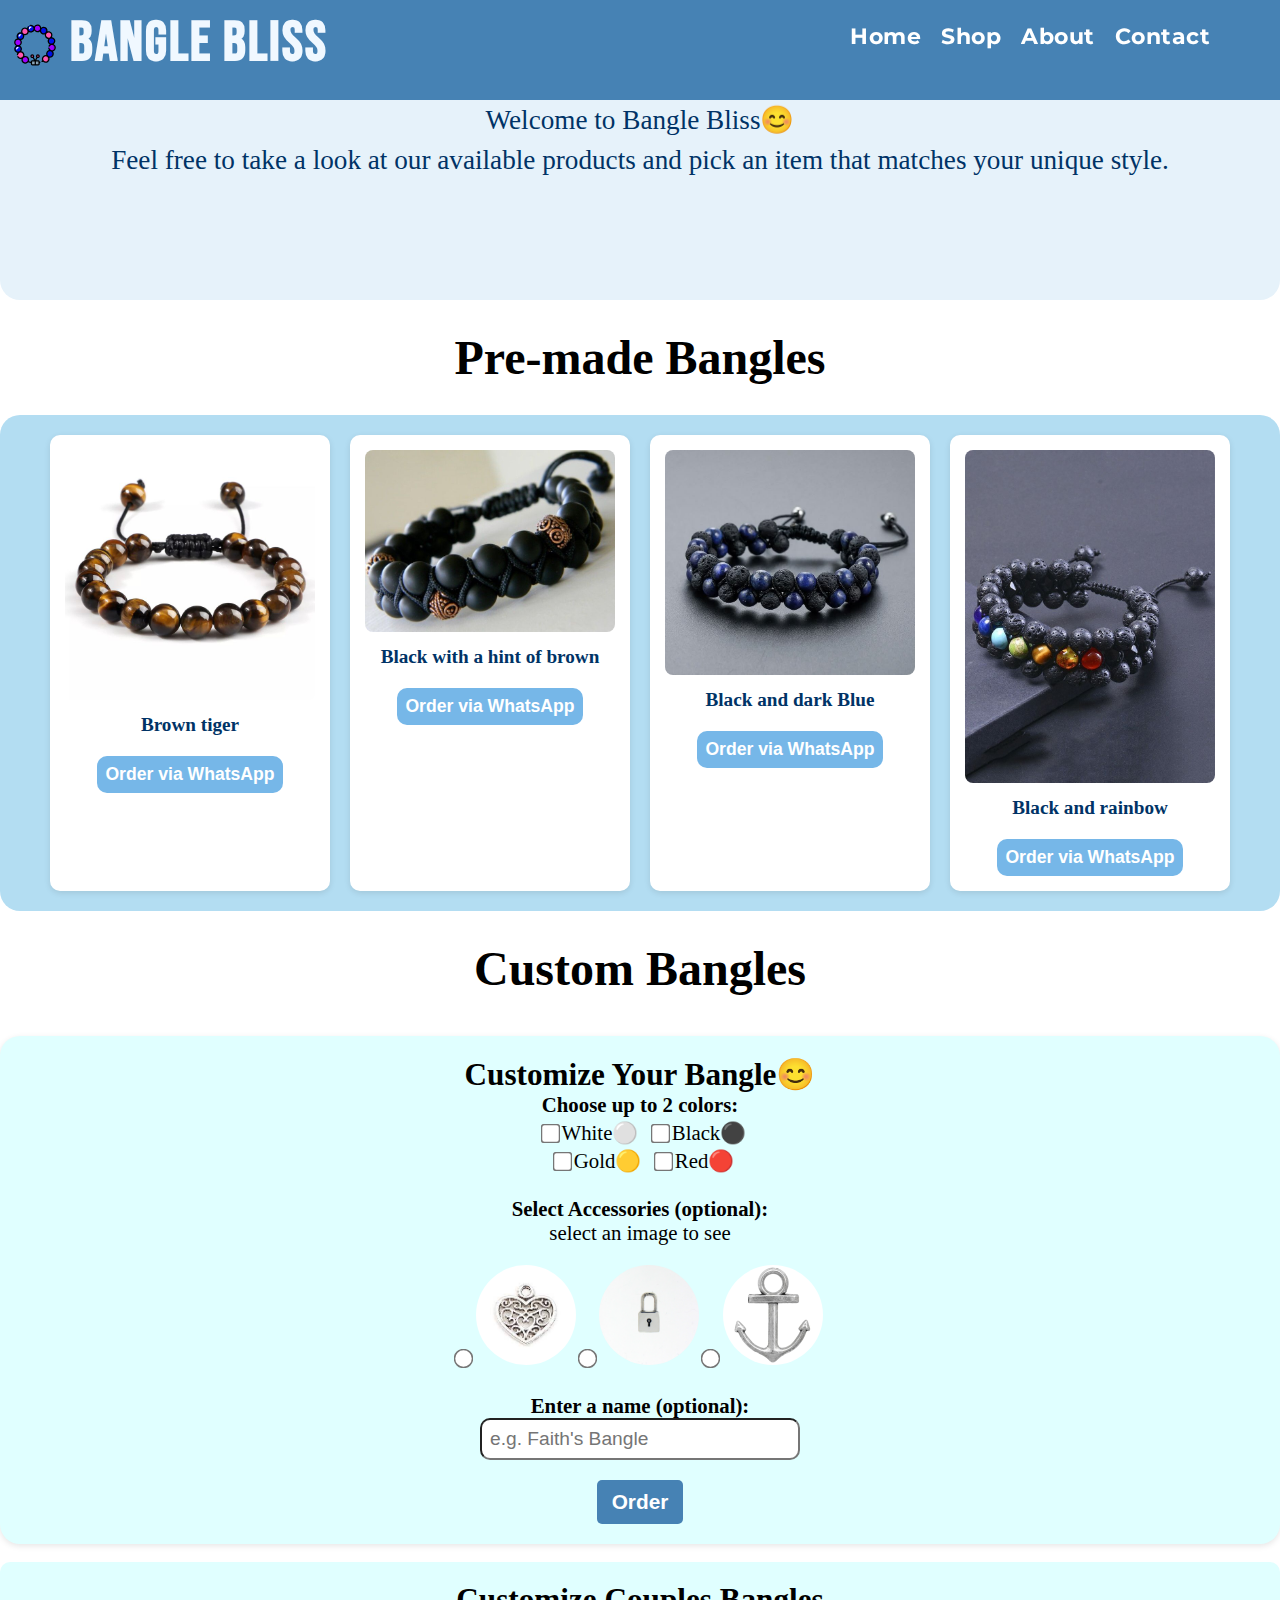
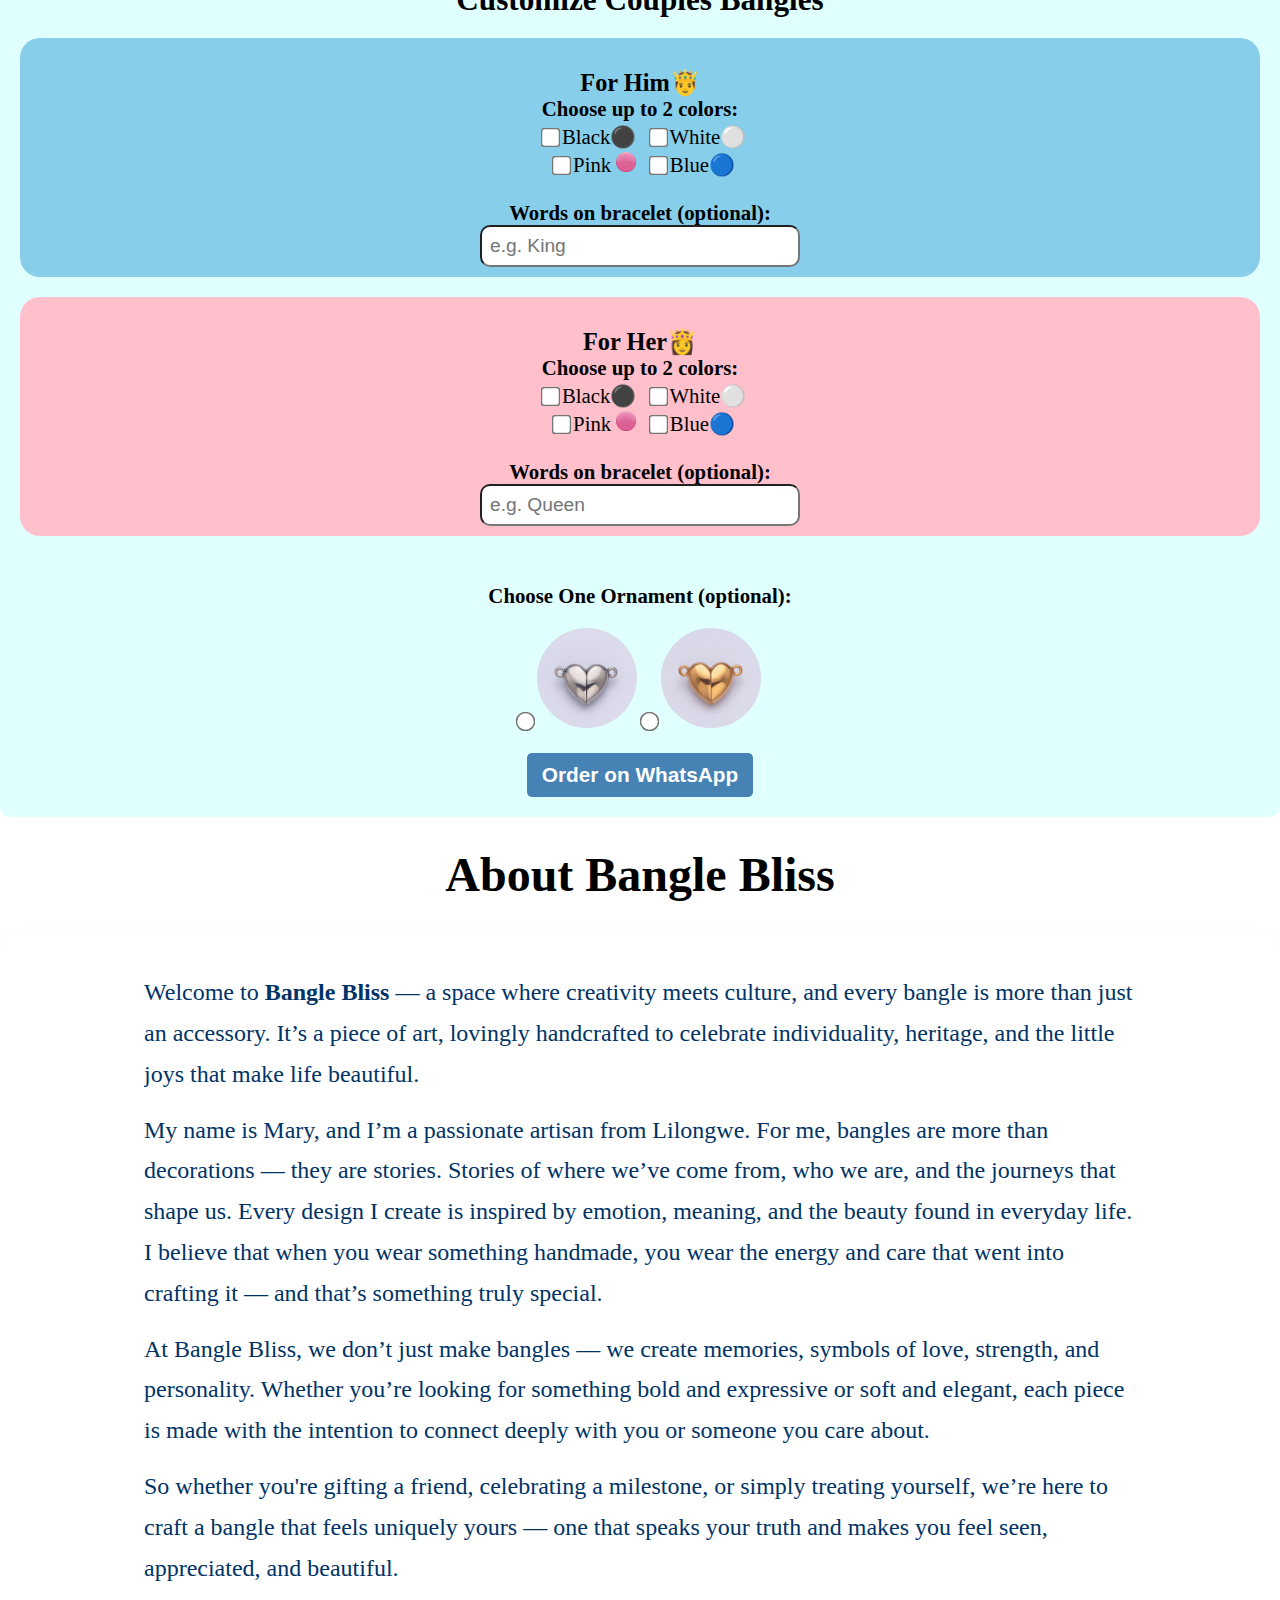
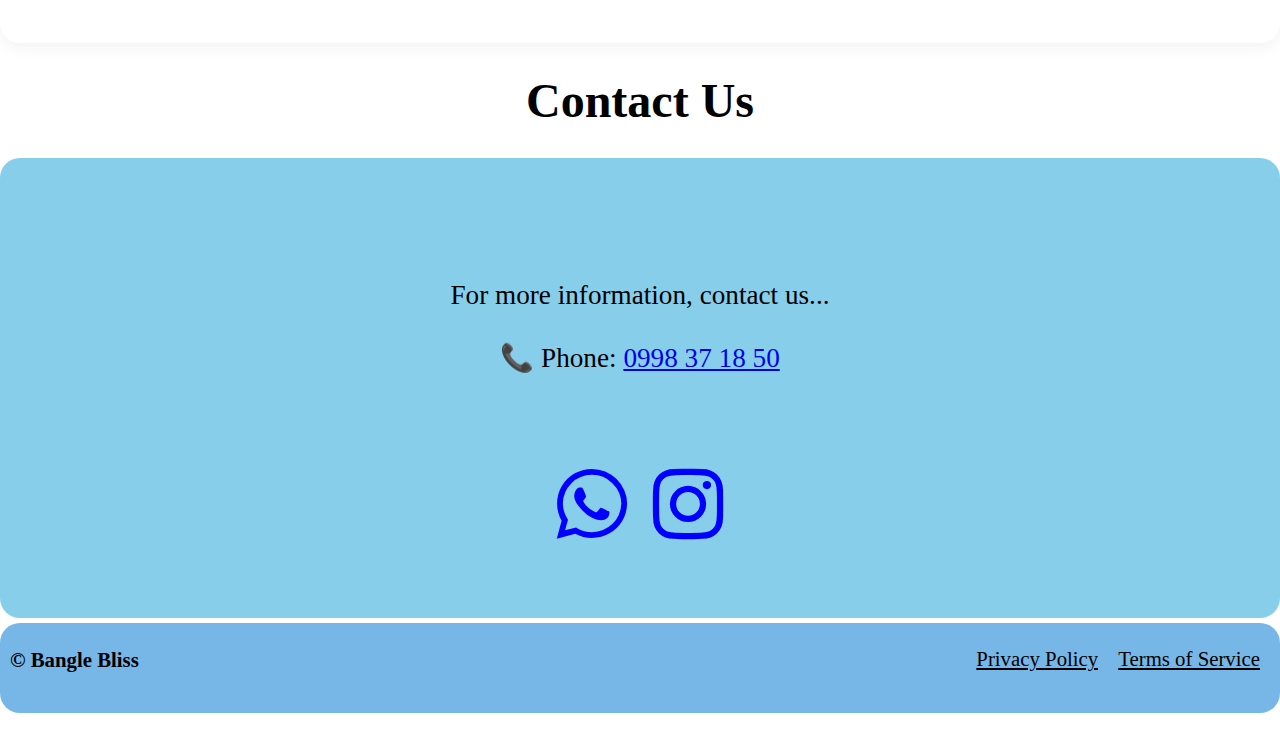
<file: index.html>
<!DOCTYPE html>
<html lang="en">
<head>
    <meta charset="UTF-8">
    <meta name="viewport" content="width=device-width, initial-scale=1.0">
    <link rel="stylesheet" href="/css/styles.css">
    <link rel="stylesheet" href="https://cdnjs.cloudflare.com/ajax/libs/font-awesome/6.5.0/css/all.min.css">
    <link href="https://fonts.googleapis.com/css2?family=Montserrat&family=Poppins&family=Oswald&family=Playfair+Display&family=Bebas+Neue&display=swap" rel="stylesheet">
    <title>Bangle Bliss</title>
</head>
<body>
    <div class="header">
        <h1 class="heading">Bangle Bliss</h1>
        <img class="logo" src="pics/bracelet-svgrepo-com.svg" alt="the bangle bliss logo" loading="lazy">
        <!-- Hamburger Icon -->
        <div class="hamburger" onclick="toggleMenu()">
            <i class="fas fa-bars"></i>
        </div>
        <nav class="navbar" id="navbar">
            <!--href values starting with capital letters-->
            <a class="nav-link" href="#Home">Home</a>
            <a class="nav-link" href="#Shop">Shop</a>
            <a class="nav-link" href="#About">About</a>
            <a class="nav-link" href="#Contact">Contact</a>
        </nav>
    </div>

    <div class="introduction" id="Home">
        <p>Welcome to Bangle Bliss😊</p>
        <p>Feel free to take a look at our available products and pick an item that matches your unique style.</p>
        
    </div>
    
<!-- Shop and its various Products -->
<h2 class="shop-title">Pre-made Bangles</h2>
    <div id="Shop">
        <div class="container">
            <img class="product" 
            
            src="pics/pre-made/pic 1.jpeg" 
            alt="a bracelet" 
            
            loading="lazy">
            <p class="product-title">
                
                Brown tiger
            
            </p>
            <button onclick="orderProduct('Brown Tiger Bangle')" class="pre-made">Order via WhatsApp</button>   
        </div>

        <div class="container">
            <img class="product" 
            
            src="pics/pre-made/pic 2.jpeg" 
            alt="a bracelet" 
            
            loading="lazy">
            <p class="product-title">
                
                Black with a hint of brown
            
            </p>
            <button onclick="orderProduct('Black with a hint of brown')" class="pre-made">Order via WhatsApp</button>
        </div>

        <div class="container">
            <img class="product" 
            
            src="pics/pre-made/pic 3.jpeg" 
            alt="a bracelet" 
            
            loading="lazy">
            <p class="product-title">
                
                Black and dark Blue
            
            </p>
            <button onclick="orderProduct('Black and dark blue')" class="pre-made">Order via WhatsApp</button>
        </div>

        <div class="container">
            <img class="product" 
            
            src="pics/pre-made/pic 4.jpeg" 
            alt="a bracelet" 
            
            loading="lazy">
            <p class="product-title">
                
                Black and rainbow
            
            </p>
            <button onclick="orderProduct('Black and rainbow')" class="pre-made">Order via WhatsApp</button>
        </div>
    </div>    
        <h2 class="custom-title">Custom Bangles</h2>
        <div class="custom-made">
<!-- Custom Individual Bracelet -->   
            <h2>Customize Your Bangle😊</h2>

            <!-- Choose Colors -->
            <label>
                <strong>Choose up to 2 colors:</strong>
            </label>
            <br>
            <input type="checkbox" name="color" value="White" class="check"> White⚪
            <input type="checkbox" name="color" value="Black" class="check"> Black⚫
            <br>
            <input type="checkbox" name="color" value="Gold" class="check"> Gold🟡
            <input type="checkbox" name="color" value="Red" class="check"> Red🔴
            <br>
            <br>
            <!-- Accessories Selection -->
            <label>
                <strong>Select Accessories (optional):</strong>
            </label>
            <br>
            <p>select an image to see</p>
            <input type="radio" name="accessory" id="acc1" value="Charm" class="accessory-radio">
            <label for="acc1">
                <img src="pics/Charms/heart charm.jpeg" alt="Silver heart" class="accessory-img" onclick="showLarge(this)">
            </label>
            <div id="popup" class="popup" onclick="hideLarge()">
                <img id="popup-img" src="pics/Charms/heart charm.jpeg" alt="Large image">
            </div>

            <input type="radio" name="accessory" id="acc2" value="Bead" class="accessory-radio">
            <label for="acc2">
                <img src="pics/Charms/lock.jpg" alt="Charm 2" class="accessory-img" onclick="showLarge(this)">
            </label>
            <div id="popup" class="popup" onclick="hideLarge()">
                <img id="popup-img" src="pics/Charms/lock.jpg" alt="Large image">
            </div>

            <input type="radio" name="accessory" id="acc3" value="Tassel" class="accessory-radio">
            <label for="acc3">
                <img src="pics/Charms/anchor charm.jpeg" alt="Charm 3" class="accessory-img" onclick="showLarge(this)" >
            </label>
            <div id="popup" class="popup" onclick="hideLarge()">
                <img id="popup-img" src="pics/Charms/lock.jpg" alt="Large image">
            </div>
            <br>
            <br>
            <!-- Custom Name -->
            <label for="customName">
                <strong>Enter a name (optional):</strong>
            </label>
            <br>
            <input type="text" id="customName" name="customName" placeholder="e.g. Faith's Bangle" class="namebox">
            <br>
            <button class="submit-custom" onclick="submitCustom">Order</button>
            </div>

<br>
<!-- Custom Couples Bangle -->
        <section class="couples">
            <h2>Customize Couples Bangles</h2>

            <div class="male">
                <h3 class="couple-gender">For Him🤴</h3>
                <label>
                    <strong>Choose up to 2 colors:</strong>
                </label>
                <br>
                <input type="checkbox" name="maleColor" value="Black" class="check"> Black⚫
                <input type="checkbox" name="maleColor" value="White" class="check"> White⚪
                <br>
                <input type="checkbox" name="maleColor" value="Pink" class="check"> Pink <img src="pics/Charms/emojis.com pink-circle.png" height="20px" width="20px" loading="lazy">
                <input type="checkbox" name="maleColor" value="Blue" class="check"> Blue🔵
                <br>
                <br>
                <label for="maleWords">
                    <strong>Words on bracelet (optional):</strong>
                </label>
                <br>
                <input type="text" id="maleWords" placeholder="e.g. King" class="namebox">
            </div>

            <div class="female">
                <h3 class="couple-gender">For Her👸</h3>
                <label>
                    <strong>Choose up to 2 colors:</strong>
                </label>
                <br>
                <input type="checkbox" name="femaleColor" value="Black" class="check"> Black⚫
                <input type="checkbox" name="femaleColor" value="White" class="check"> White⚪
                <br>
                <input type="checkbox" name="femaleColor" value="Pink" class="check"> Pink <img src="pics/Charms/emojis.com pink-circle.png" height="20px" width="20px" loading="lazy">
                <input type="checkbox" name="femaleColor" value="Blue" class="check"> Blue🔵
                <br>
                <br>
                <label for="femaleWords">
                    <strong>Words on bracelet (optional):</strong>
                </label>
                <br>
                <input type="text" id="femaleWords" placeholder="e.g. Queen" class="namebox">
            </div>
            <br>
            <br>
            <label>
                <strong>Choose One Ornament (optional):</strong>
            </label>
            <br>
            <input type="radio" name="coupleOrnament" id="orn1" value="Heart" class="accessory-radio">
            <label for="orn1">
                <img src="pics/couple-accessories/silver heart charms.jpg" alt="silver heart charm" class="accessory-img" onclick="showLarge(this)">
            </label>
            <input type="radio" name="coupleOrnament" id="orn2" value="Lock" class="accessory-radio">
            <label for="orn2">
                <img src="pics/couple-accessories/gold heart charm.jpg" alt="Lock" class="accessory-img" onclick="showLarge(this)">
            </label>
            <br>
            <button class="submit-custom" onclick="submitCouplesOrder()">Order on WhatsApp</button>
        </section>
        <h2 class="about-title">About Bangle Bliss</h2>
    <div class="about-section" id="About">
        <div class="about-paragraph">
        <p>Welcome to <strong>Bangle Bliss</strong> — a space where creativity meets culture, and every bangle is more than just an accessory. It’s a piece of art, lovingly handcrafted to celebrate individuality, heritage, and the little joys that make life beautiful.</p>

<p>My name is Mary, and I’m a passionate artisan from Lilongwe. For me, bangles are more than decorations — they are stories. Stories of where we’ve come from, who we are, and the journeys that shape us. Every design I create is inspired by emotion, meaning, and the beauty found in everyday life. I believe that when you wear something handmade, you wear the energy and care that went into crafting it — and that’s something truly special.</p>

<p>At Bangle Bliss, we don’t just make bangles — we create memories, symbols of love, strength, and personality. Whether you’re looking for something bold and expressive or soft and elegant, each piece is made with the intention to connect deeply with you or someone you care about.</p>

<p>So whether you're gifting a friend, celebrating a milestone, or simply treating yourself, we’re here to craft a bangle that feels uniquely yours — one that speaks your truth and makes you feel seen, appreciated, and beautiful.</p>

        </div>
    </div>
    <h2 class="contact-title">Contact Us</h2>
    <div id="Contact">
        <br>
        <br>
        <p>For more information, contact us...</p>
        <br>
        <p>📞 Phone: <a href="tel:+265998371850" target="_blank" >0998 37 18 50</a></p>
        <!--incase of whatsapp accounts and instagram accounts-->
        <a href="https://wa.me/265998371850" target="_blank">
        <i class="fab fa-whatsapp icon"></i></a>
        <a href="https://www.instagram.com/mary_zde/?utm_source=ig_web_button_share_sheet" target="_blank">
        <i class="fab fa-instagram icon"></i></a>
    </div>

    <footer>
        <p> &#169 Bangle Bliss</p>
        <div class="footing">
            <a href="privacypolicy.html">Privacy Policy</a>
            <a href="termsofservices.html">Terms of Service</a>
        </div>
    </footer>
<script src="script.js"></script>
</body>
</html>
</file>
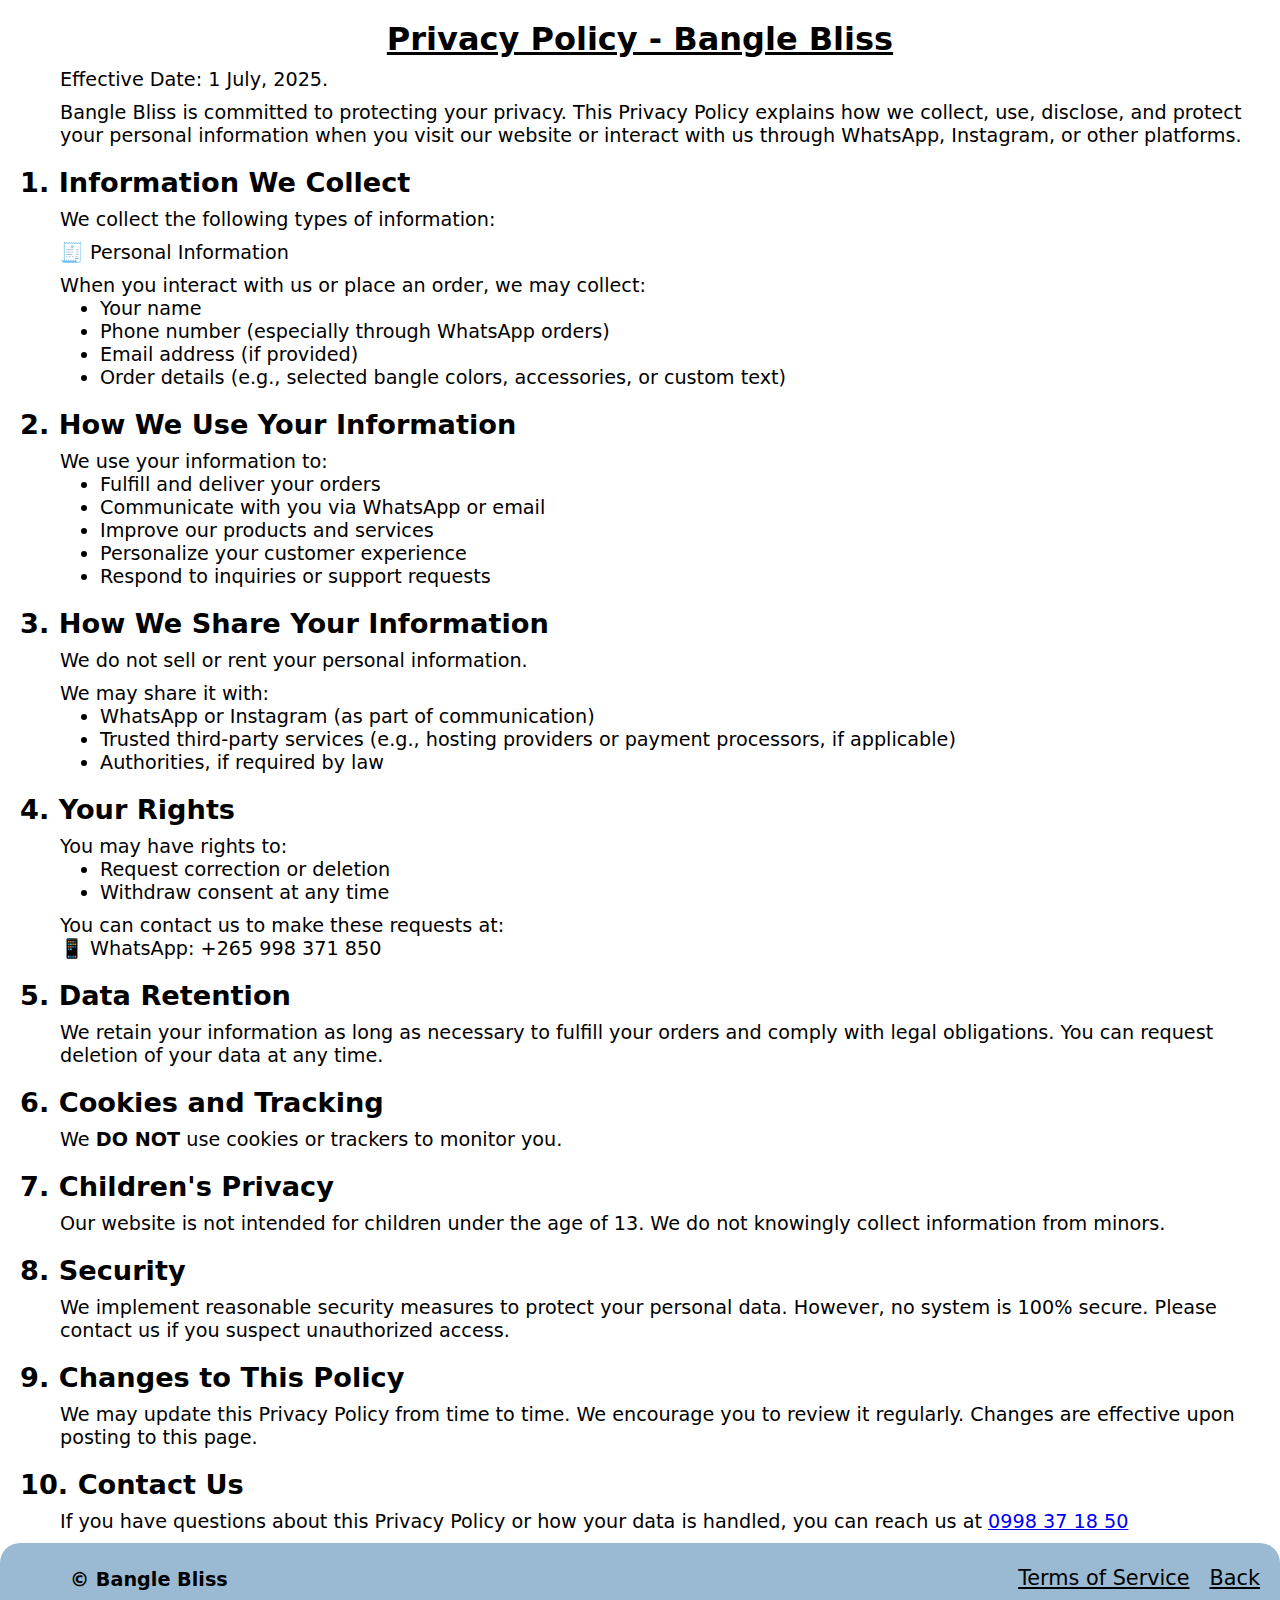
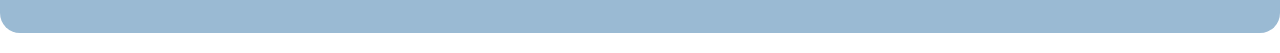
<file: privacypolicy.html>
<!DOCTYPE html>
<html lang="en">
<head>
    <meta charset="UTF-8">
    <meta name="viewport" content="width=device-width, initial-scale=1.0">
    <link rel="stylesheet" href="css/pp.css">
    <title>Privacy Policy - Bangle Bliss</title>
</head>
<body>
    <h2>Privacy Policy - Bangle Bliss</h2>
    <article class="one">
        <p>Effective Date: 1 July, 2025.</p>
        <p>Bangle Bliss is committed to protecting your privacy. This Privacy Policy explains how we collect, use, disclose, and protect your personal information when you visit our website or interact with us through WhatsApp, Instagram, or other platforms.</p>

        <h4>1. Information We Collect</h4>
        <p>We collect the following types of information:</p>
        <p>🧾 Personal Information</p>
        <p>When you interact with us or place an order, we may collect:</p>
        
<ul>
    <li>Your name</li>
    <li>Phone number (especially through WhatsApp orders)</li>
    <li>Email address (if provided)</li>
    <li>Order details (e.g., selected bangle colors, accessories, or custom text)</li>
</ul>

<h4>2. How We Use Your Information</h4>
<p>We use your information to:</p>
<ul>
<li>Fulfill and deliver your orders</li>
<li>Communicate with you via WhatsApp or email</li>
<li>Improve our products and services</li>
<li>Personalize your customer experience</li>
<li>Respond to inquiries or support requests</li>
</ul>

<h4>3. How We Share Your Information</h4>
<p>We do not sell or rent your personal information.</p>
<p>We may share it with:</p>
<ul>
    <li>WhatsApp or Instagram (as part of communication)</li>
    <li>Trusted third-party services (e.g., hosting providers or payment processors, if applicable)</li>
    <li>Authorities, if required by law</li>
</ul>

<h4>4. Your Rights</h4>
<p>You may have rights to:</p>
<ul>
    <li>Request correction or deletion</li>
    <li>Withdraw consent at any time</li>
</ul>
<p>You can contact us to make these requests at:
    <br>
📱 WhatsApp: +265 998 371 850</p>

<h4>5. Data Retention</h4>
<p>We retain your information as long as necessary to fulfill your orders and comply with legal obligations. You can request deletion of your data at any time.</p>

<h4>6. Cookies and Tracking</h4>
<p>We <strong>DO NOT</strong> use cookies or trackers to monitor you.</p>

<h4>7. Children's Privacy</h4>
<p>Our website is not intended for children under the age of 13. We do not knowingly collect information from minors.</p>

<h4>8. Security</h4>
<p>We implement reasonable security measures to protect your personal data. However, no system is 100% secure. Please contact us if you suspect unauthorized access.</p>

<h4>9. Changes to This Policy</h4>
<p>We may update this Privacy Policy from time to time. We encourage you to review it regularly. Changes are effective upon posting to this page.</p>

<h4>10. Contact Us</h4>
<p>If you have questions about this Privacy Policy or how your data is handled, you can reach us at <a href="tel:+265998371850" target="_blank" >0998 37 18 50</a>
</p>
</article>

<footer>
        <p> &#169 Bangle Bliss</p>
        <div class="footing">
            <a href="termsofservices.html">Terms of Service</a>
            <a href="index.html">Back</a>
        </div>
    </footer>
</body>
</html>
</file>
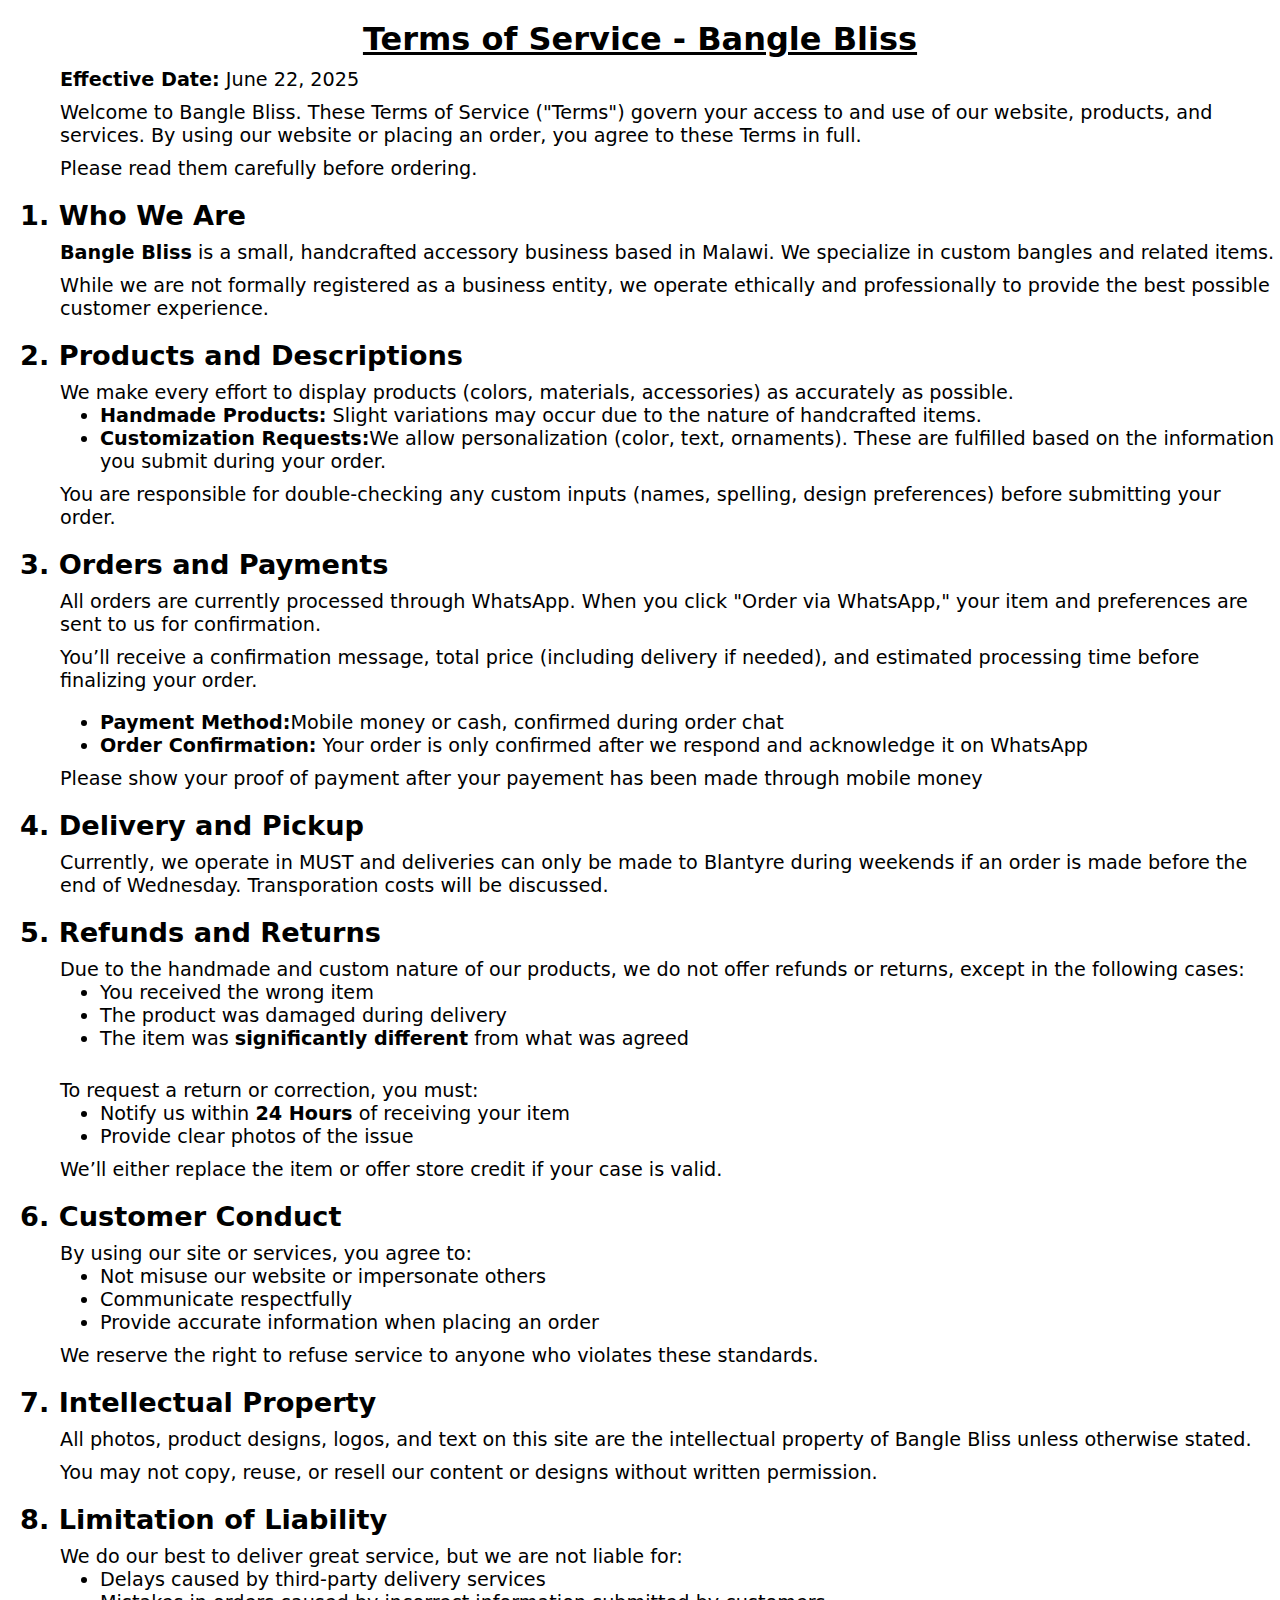
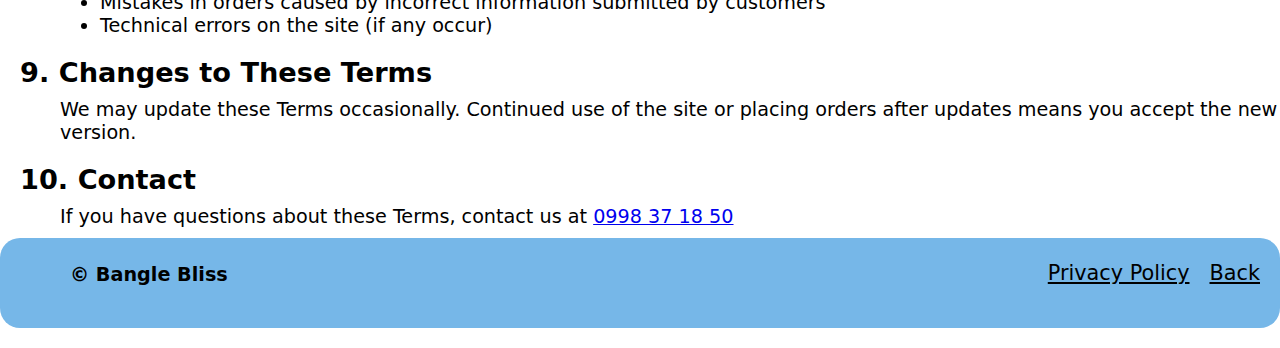
<file: termsofservices.html>
<!DOCTYPE html>
<html lang="en">
<head>
    <meta charset="UTF-8">
    <meta name="viewport" content="width=device-width, initial-scale=1.0">
    <link rel="stylesheet" href="css/tos.css">
    <title>Terms of service - Bangle Bliss</title>
</head>
<body>
    <h2>Terms of Service - Bangle Bliss</h2>
    <article>
        <p><b>Effective Date:</b> June 22, 2025</p>
        <p>Welcome to Bangle Bliss. These Terms of Service ("Terms") govern your access to and use of our website, products, and services. By using our website or placing an order, you agree to these Terms in full.</p>
        <p>Please read them carefully before ordering.</p>
        <h4>1. Who We Are</h4>
        <p><strong>Bangle Bliss</strong>  is a small, handcrafted accessory business based in Malawi. We specialize in custom bangles and related items.</p>
        <p>While we are not formally registered as a business entity, we operate ethically and professionally to provide the best possible customer experience.</p>
        <h4>2. Products and Descriptions</h4>
        <p>We make every effort to display products (colors, materials, accessories) as accurately as possible.</p>
        <ul>
            <li><b>Handmade Products:</b> Slight variations may occur due to the nature of handcrafted items.</li>
            <li><b>Customization Requests:</b>We allow personalization (color, text, ornaments). These are fulfilled based on the information you submit during your order.</li>
        </ul>
        <p>You are responsible for double-checking any custom inputs (names, spelling, design preferences) before submitting your order.</p>

        <h4>3. Orders and Payments</h4>
        <p>All orders are currently processed through WhatsApp. When you click "Order via WhatsApp," your item and preferences are sent to us for confirmation.</p>
        <p>You’ll receive a confirmation message, total price (including delivery if needed), and estimated processing time before finalizing your order.</p>
        <br>
        <ul>
            <li><b>Payment Method:</b>Mobile money or cash, confirmed during order chat</li>
            <li><b>Order Confirmation:</b> Your order is only confirmed after we respond and acknowledge it on WhatsApp</li>
        </ul>
        <p>Please show your proof of payment after your payement has been made through mobile money</p>

        <h4>4. Delivery and Pickup</h4>
        <p>Currently, we operate in MUST and deliveries can only be made to Blantyre during weekends if an order is made before the end of Wednesday. Transporation costs will be discussed.</p>

        <h4>5. Refunds and Returns</h4>
        <p>Due to the handmade and custom nature of our products, we do not offer refunds or returns, except in the following cases:</p>
        <ul>
            <li>You received the wrong item</li>
            <li>The product was damaged during delivery</li>
            <li>The item was <b>significantly different</b> from what was agreed</li>
        </ul>
        <br>
        <p>To request a return or correction, you must:</p>
        <ul>
            <li>Notify us within <b>24 Hours</b> of receiving your item</li>
            <li>Provide clear photos of the issue</li>
        </ul>
        <p>We’ll either replace the item or offer store credit if your case is valid.</p>

        <h4>6. Customer Conduct</h4>
        <p>By using our site or services, you agree to:</p>
        <ul>
            <li>Not misuse our website or impersonate others</li>
            <li>Communicate respectfully</li>
            <li>Provide accurate information when placing an order</li>
        </ul>
        <p>We reserve the right to refuse service to anyone who violates these standards.</p>

        <h4>7. Intellectual Property</h4>
        <p>All photos, product designs, logos, and text on this site are the intellectual property of Bangle Bliss unless otherwise stated.</p>
        <p>You may not copy, reuse, or resell our content or designs without written permission.</p>

        <h4>8. Limitation of Liability</h4>
        <p>We do our best to deliver great service, but we are not liable for:</p>
        <ul>
            <li>Delays caused by third-party delivery services</li>
            <li>Mistakes in orders caused by incorrect information submitted by customers</li>
            <li>Technical errors on the site (if any occur)</li>
        </ul>
        
        <h4>9. Changes to These Terms</h4>
        <p>We may update these Terms occasionally. Continued use of the site or placing orders after updates means you accept the new version.</p>

        <h4>10. Contact</h4>
        <p>If you have questions about these Terms, contact us at <a href="tel:+265998371850" target="_blank" >0998 37 18 50</a></p>
        

    </article>
    

    <footer>
        <p> &#169 Bangle Bliss</p>
        <div class="footing">
            <a href="privacypolicy.html">Privacy Policy</a>
            <a href="index.html">Back</a>
        </div>
    </footer>
</body>
</html>
</file>
<file: css/styles.css>
* {
    margin: 0;
    padding: 0;
    overflow-x: hidden;
    scroll-behavior: smooth;
}
.header {
    width: 100%;
    height: 100px;
    background-color: #4682B4;
    position: fixed;
    top: 0;
    z-index: 3;
    transition: transform 0.3s ease;

}


.heading {
    font-family: 'Bebas Neue', sans-serif;
    font-size: 48px;
    letter-spacing: 2px;
    color: aliceblue;
    position: absolute;
    top: 10px;
    left: 70px;
}
.logo {
    width: 50px;
    height: 50px;
    margin-top: 10px;
    background-color: transparent;
    object-fit: contain;
    position: absolute;
    top: 10px;
    left: 10px;
}
/* Nav styling*/
.navbar {
    
    display: flex;
    justify-content: flex-end;
    padding: 12px 20px;
    gap: 20px;
    position: fixed;
    top: 10px;
    right: 50px;
}
.nav-link {
    font-family: 'Montserrat', sans-serif;
    letter-spacing: 0.5px;
    color: #fff;
    text-decoration: none;
    font-weight: bold;
    font-size: 1.4rem;
    position: relative;
    transition: color 0.3s ease;
}
.nav-link::after {
    content: "";
    position: absolute;
    width: 0%;
    height: 2px;
    bottom: 0px;
    left: 0;
    background-color: #000;
    transition: width 0.3s ease;
}
.nav-link:hover {
    color: #000;
}
.nav-link:hover::after {
    width: 100%;
}

/* Hamburger styling */
.hamburger {
    display: none;
    font-size: 1.9rem;
    color: white;
    position: absolute;
    top: 20px;
    right: 20px;
    cursor: pointer;
    z-index: 1000;
}

/* Mobile styles */
@media (max-width: 768px) {
    .header {
        height: 110px;
        overflow: hidden;
    }
    .navbar {
        display: none;
        flex-direction: column;
        background-color: #4682B4;
        position: absolute;
        top: -20px;
        right: 0;
        width: 100%;
        height: 100%;
        
    }

    .navbar.show {
        display: flex;
    }

    .nav-link {
        text-align: center;
        font-size: 1.3rem;
        margin-top: -20px;
    }
    .nav-link:hover::after {
    width: 100%
}

    .hamburger {
        display: block;
    }
}



#Home {
    padding-top: 80px;
}
.introduction {
    height: 200px;
    width: 100%;
    border-radius: 20px;
    font-size: 1.7rem;
    line-height: 2.5rem;
    color: #003366;
    background-color: #E6F2FA; 
    margin-top: 20px;
    text-align: center;
}

#Shop {
    padding-top: 100px;
    display: flex;
    flex-wrap: wrap;
    justify-content: center;
    gap: 20px;
    padding: 20px;
    border-radius: 20px;
    background-color: #B3DDF2;
}

.container {
    flex: 1 1 200px; /* grow, shrink, basis */
    max-width: 250px;
    background-color: #fff;
    padding: 15px;
    text-align: center;
    border-radius: 10px;
    box-shadow: 0 2px 6px rgba(0, 0, 0, 0.1);
}

.product {
    width: 100%;
    height: auto;
    border-radius: 8px;
}
.product-title {
    margin-top: 10px;
    font-weight: bold;
    font-size: 1.2rem;
    color: #003366;
}


.custom-made { 
    width: 100%;
    height: fit-content;
    min-width: 400px;
    background-color: #E0FFFF;
    padding-top: 20px;
    padding-bottom: 20px;
    text-align: center;
    border-radius: 20px;
    box-shadow: 0 2px 6px rgba(0, 0, 0, 0.1);
    font-size: 1.3rem;
    margin-top: 10px;
}
.check {
    transform: scale(1.5);
    margin-left: 10px;
    margin-top: 10px;
}

.accessory-radio {
    transform: scale(1.5);
}

.couples {
    background-color: #E0FFFF;
    border-radius: 10px;
    padding: 20px;
    font-size: 1.3rem;
    text-align: center;
}
.male {
    background-color: skyblue;
    padding: 10px;
    border-radius: 20px;
    margin-top: 20px;    
}
.female {
    background-color: pink;
    padding: 10px;
    border-radius: 20px;
    margin-top: 20px;
}
.couple-gender {
    padding-top: 20px;
}
.namebox {
    width: 100%; max-width: 300px; padding: 8px;
    border-radius: 10px;
    font-size: 1.2rem;
}

#About {
    width: auto;
    height: auto;
}
.about-section {
    padding: 40px 20px;
    border-radius: 20px;
    box-shadow: 0 5px 15px rgba(0, 0, 0, 0.05);/*for translucent background*/
    animation: fadeInUp 1.2s ease-out both; /*Fade in animation for the about section at the end*/
    background-image: url("/pics/background-images/pic 4.jpeg");
    background-attachment: fixed;
    background-size: 100% 100%;
    background-repeat: no-repeat;
    color: #003366;
}
.about-paragraph {
    background-color: rgba(255, 255, 255, 0.7);
    height: fit-content;
    width: fit-content;
    border-radius: 10px;
}

.about-section p {
    font-size: 1.5rem;
    line-height: 1.7;
    margin-bottom: 15px;
    margin-left: 10%;
    margin-right: 10%;
    word-wrap: normal;
}

#Contact {
    width: 100%;
    height: 400px;
    background-color: skyblue;
    text-align: center;
    font-size: 1.7rem;
    border-radius: 20px;
    padding-top: 60px;  
}

footer {
    width: 100%;
    height: 70px;
    margin-top: 5px;
    background-color:#76b7e8;
    border-radius: 20px;
    font-size: 1.3rem;
    padding-bottom: 20px;
    margin-bottom: 20px
    ;
}
.footing a {
    color: black;
}
.footing a:hover {
    color: blue;
}
footer p {
    width: fit-content;
    height: fit-content;
    font-weight: 700;
    text-align: left;
    position: relative;
    top: 25px;
    left: 10px;
}
footer p:hover {
    color:#003366;
    text-shadow: 5px 5px 5px aqua;
    cursor: pointer;
}
.footing {
    display: flex;
    flex-direction: row;
    justify-content: end;
    align-items:flex-end;
    margin-right: 20px;
    gap: 20px;
}


/*All section titles Here*/
.shop-title,.about-title,.contact-title,.custom-title {
    text-align: center;
    font-size: 3rem;
    padding: 30px;
}

/*image formatting*/
.charm {
    width: 60px;
    height: 60px;
}
.accessory-img {
    width:100px; 
    height:auto;
    margin-top: 20px;
    touch-action: manipulation;
    border-radius: 50%;
}
.accessory-img:hover {
    border: 1px solid black;
    
}
.popup {
    display: none;
    position: fixed;
    top: 0;
    left: 0;
    width: 100%;
    height: 100%;
    background-color: rgba(0, 0, 0, 0.8);
    justify-content: center;
    align-items: center;
    z-index: 9999;
}   
.popup img {
    max-width: 90%;
    max-height: 90%;
    border: 4px solid white;
    border-radius: 10px;
    transition: transform 0.5s ease;
}

.icon {
    font-size: 5rem;
    height: 100px;
    margin-top: 80px;
    color: blue;
    padding: 10px;
}
.icon:hover {
    color: #5d00ff;
}

/* Buttons */
.submit-custom,.pre-made {
    margin-top: 20px;
    font-size: 1.3rem;
    font-weight: bold;
    padding: 5px;
    border-radius: 10px;
    background-color: #4682B4;
    color: white;
    border: none;
    padding: 10px 15px;
    border-radius: 5px;
    cursor: pointer;
}
.submit-custom:hover {
    background-color: #007FFF;   
}
.pre-made {
    padding: 8px;
    font-size: 1.1rem;
    background-color: #76b7e8;
    border-radius: 10px;
    font-weight: bold;  
}
.pre-made:hover {
    background-color: #007FFF;
}



/* All animations placed here */
/* Fade in animation Animation */
@keyframes fadeInUp {
    0% {
        opacity: 0;
        transform: translateY(30px);
    }
    100% {
        opacity: 1;
        transform: translateY(0);
    } 
}


/* On other devices*/
/* Small devices (phones, less than 600px) */
@media (max-width: 599px) {
    .heading {
        font-size: 3rem;
        left: 60px;
        top: 20px;
    }
    .logo {
        margin-top: 15px;
    }
    .product-title {
        font-size: 1rem;
    }
    .footing {
        font-size: 1.1rem;
    }
    }

    /* Medium devices (tablets, 600px to 899px) */
    @media (min-width: 600px) and (max-width: 899px) {
    .heading {
        font-size: 2.5rem;
    }
    .logo {
        margin-top: 0px;
    }
    .nav-link {
        font-size: 1.3rem;
    }
    }

    /* Large devices (desktops, 900px to 1199px) */
    @media (min-width: 900px) and (max-width: 1199px) {
    .heading {
        font-size: 3rem;
    }
    .logo {
        margin-top: 3px;
    }
    }

    /* Extra large devices (1200px and up) */
    @media (min-width: 1200px) {
    .heading {
        font-size: 3.5rem;
    }
}
</file>
<file: css/pp.css>
* {
    margin: 0;
    padding: 0;
    font-family: system-ui, -apple-system, BlinkMacSystemFont, 'Segoe UI', Roboto, Oxygen, Ubuntu, Cantarell, 'Open Sans', 'Helvetica Neue', sans-serif;
}
h2 {
    margin-top: 20px;
    text-align: center;
    font-size: 2rem;
    text-decoration: underline;
}
h4 {
    margin-top: 20px;
    margin-left: 20px;
    font-size: 1.7rem;
}

p {
    margin-top: 10px;
    margin-left: 60px;
    font-weight: 400;
    font-size: 1.2rem;
}

li {
    font-size: 1.2rem;
    margin-left: 100px;
}


footer {
    width: 100%;
    height: 70px;
    margin-top: 5px;
    background-color:#9abad3;
    border-radius: 20px;
    font-size: 1.3rem;
    padding-bottom: 20px;
    margin-bottom: 20px
    ;
}
.footing a {
    color: black;
}
.footing a:hover {
    color: blue;
}
footer p {
    width: fit-content;
    height: fit-content;
    font-weight: 700;
    text-align: left;
    position: relative;
    top: 25px;
    left: 10px;
}
footer p:hover {
    color:#003366;
    text-shadow: 5px 5px 5px aqua;
    cursor: pointer;
}
.footing {
    display: flex;
    flex-direction: row;
    justify-content: end;
    align-items:flex-end;
    margin-right: 20px;
    gap: 20px;
    color: black;
}
</file>
<file: css/tos.css>
* {
    margin: 0;
    padding: 0;
    font-family: system-ui, -apple-system, BlinkMacSystemFont, 'Segoe UI', Roboto, Oxygen, Ubuntu, Cantarell, 'Open Sans', 'Helvetica Neue', sans-serif;
}

h2 {
    margin-top: 20px;
    text-align: center;
    font-size: 2rem;
    text-decoration: underline;
}
h4 {
    margin-top: 20px;
    margin-left: 20px;
    font-size: 1.7rem;
}

p {
    margin-top: 10px;
    margin-left: 60px;
    font-weight: 400;
    font-size: 1.2rem;
}

li {
    font-size: 1.2rem;
    margin-left: 100px;
}



















footer {
    width: 100%;
    height: 70px;
    margin-top: 5px;
    background-color:#76b7e8;
    border-radius: 20px;
    font-size: 1.3rem;
    padding-bottom: 20px;
    margin-bottom: 20px
    ;
}
.footing a {
    color: black;
}
.footing a:hover {
    color: blue;
}
footer p {
    width: fit-content;
    height: fit-content;
    font-weight: 700;
    text-align: left;
    position: relative;
    top: 25px;
    left: 10px;
}
footer p:hover {
    color:#003366;
    text-shadow: 5px 5px 5px aqua;
    cursor: pointer;
}
.footing {
    display: flex;
    flex-direction: row;
    justify-content: end;
    align-items:flex-end;
    margin-right: 20px;
    gap: 20px;
}
</file>
